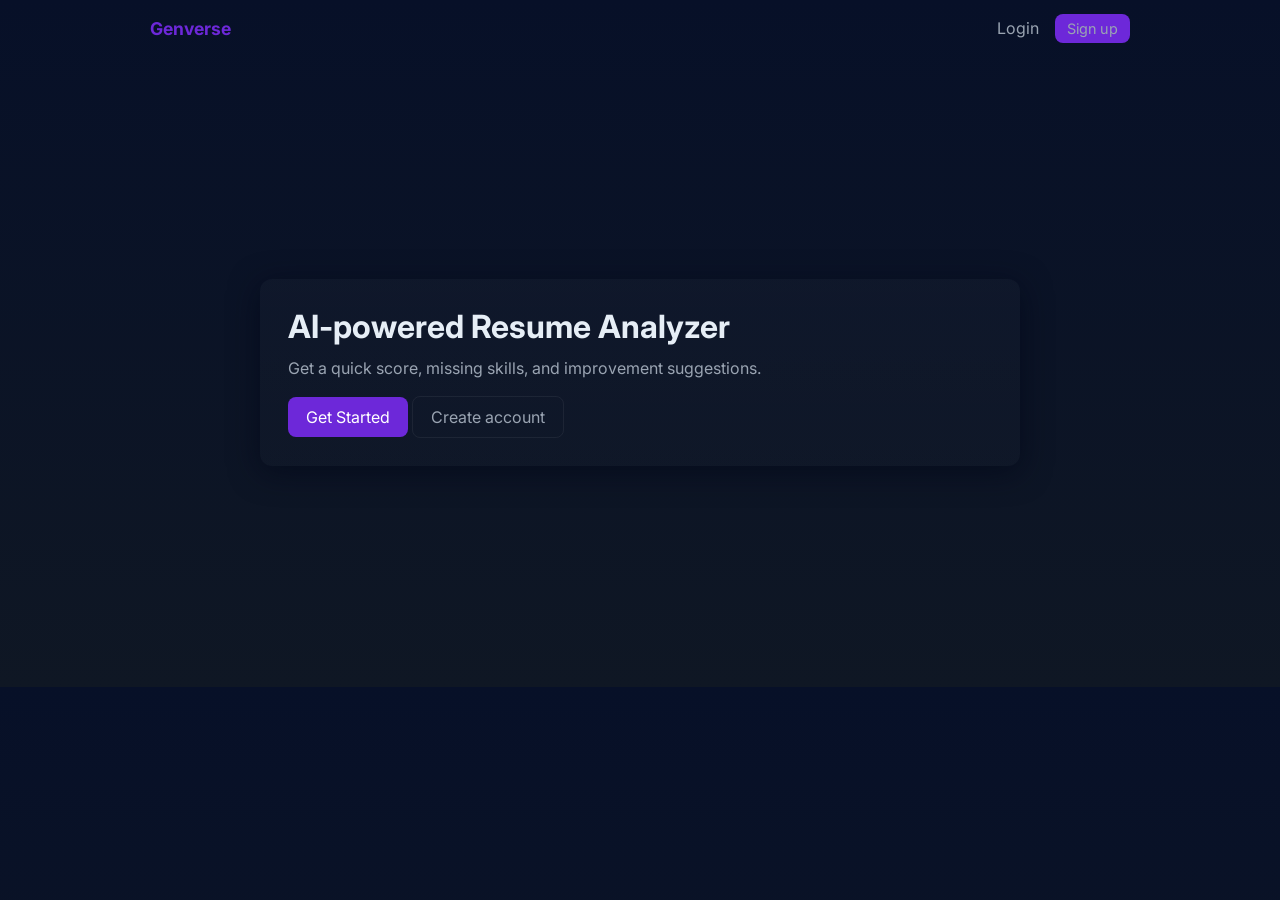
<file: index.html>
<!DOCTYPE html>
<html lang="en">
<head>
  <meta charset="utf-8">
  <meta name="viewport" content="width=device-width,initial-scale=1">
  <title>Genverse</title>
  <link href="https://fonts.googleapis.com/css2?family=Inter:wght@300;400;600;700&display=swap" rel="stylesheet">
  <link rel="stylesheet" href="css/style.css">
  </head>
<body>
  <nav class="site-nav">
    <div class="nav-inner">
      <a class="brand" href="index.html">Genverse</a>
      <div class="nav-links">
        <a href="login.html">Login</a>
        <a href="signup.html" class="btn small">Sign up</a>
      </div>
    </div>
  </nav>

  <main class="hero">
    <div class="card">
      <h1>AI-powered Resume Analyzer</h1>
      <p class="muted">Get a quick score, missing skills, and improvement suggestions.</p>
      <div class="actions">
        <a href="login.html" class="btn">Get Started</a>
        <a href="signup.html" class="btn ghost">Create account</a>
      </div>
    </div>
  </main>
</body>
</html>
</file>
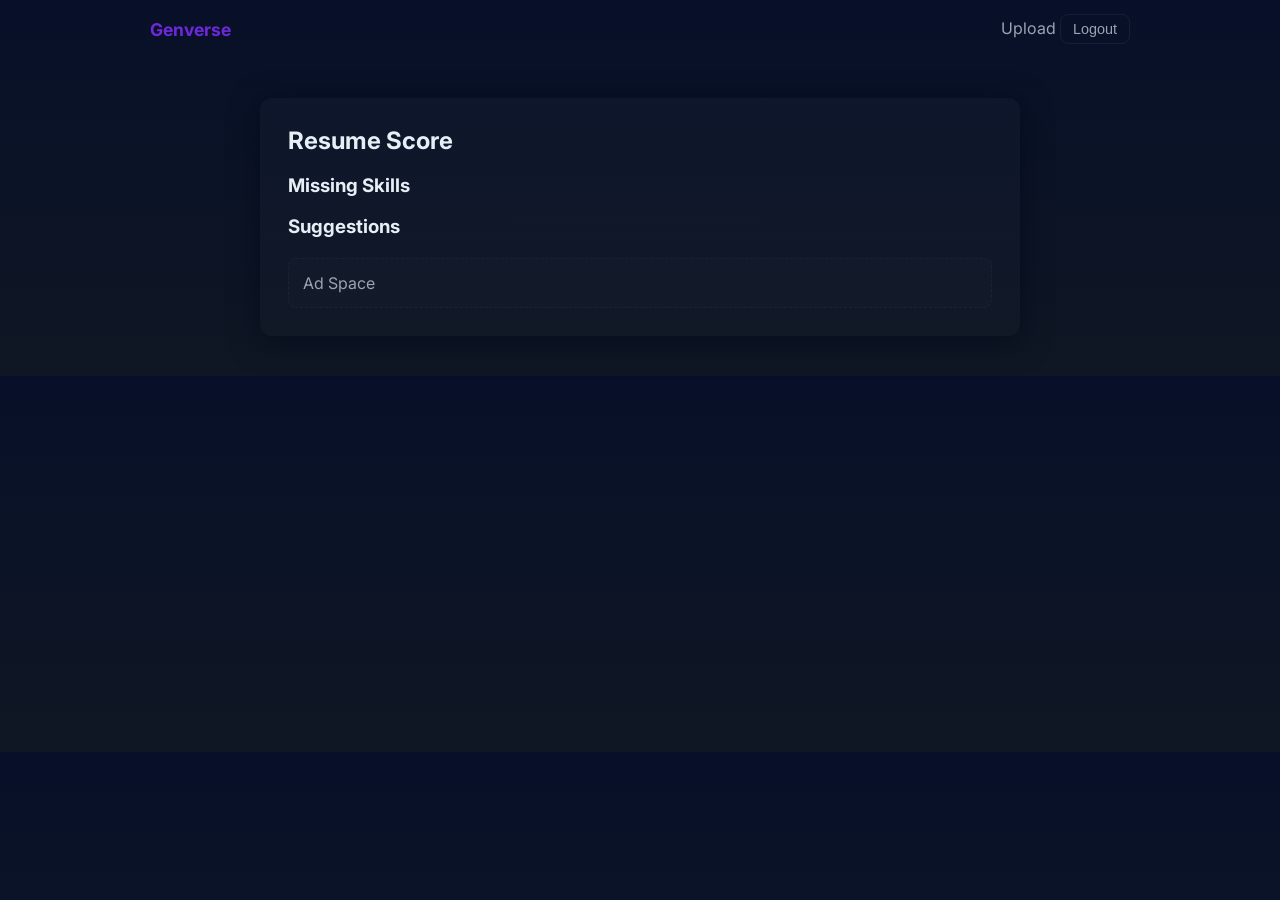
<file: dashboard.html>
<!DOCTYPE html>
<html lang="en">
<head>
  <meta charset="utf-8">
  <meta name="viewport" content="width=device-width,initial-scale=1">
  <title>Dashboard</title>
  <link href="https://fonts.googleapis.com/css2?family=Inter:wght@300;400;600;700&display=swap" rel="stylesheet">
  <link rel="stylesheet" href="css/style.css">
  </head>
<body>
  <nav class="site-nav">
    <div class="nav-inner">
      <a class="brand" href="index.html">Genverse</a>
      <div class="nav-links">
        <a href="upload.html">Upload</a>
        <button id="logoutBtn" class="btn small ghost">Logout</button>
      </div>
    </div>
  </nav>

  <main class="center-card">
    <div class="card">
      <h2>Resume Score</h2>
      <h1 id="score"></h1>

      <h3>Missing Skills</h3>
      <ul id="skills"></ul>

      <h3>Suggestions</h3>
      <ul id="suggestions"></ul>

      <!-- Ad placeholder -->
      <div class="ad-box">Ad Space</div>
    </div>
  </main>

  <script type="module" src="js/dashboard.js"></script>
</body>
</html>
</file>
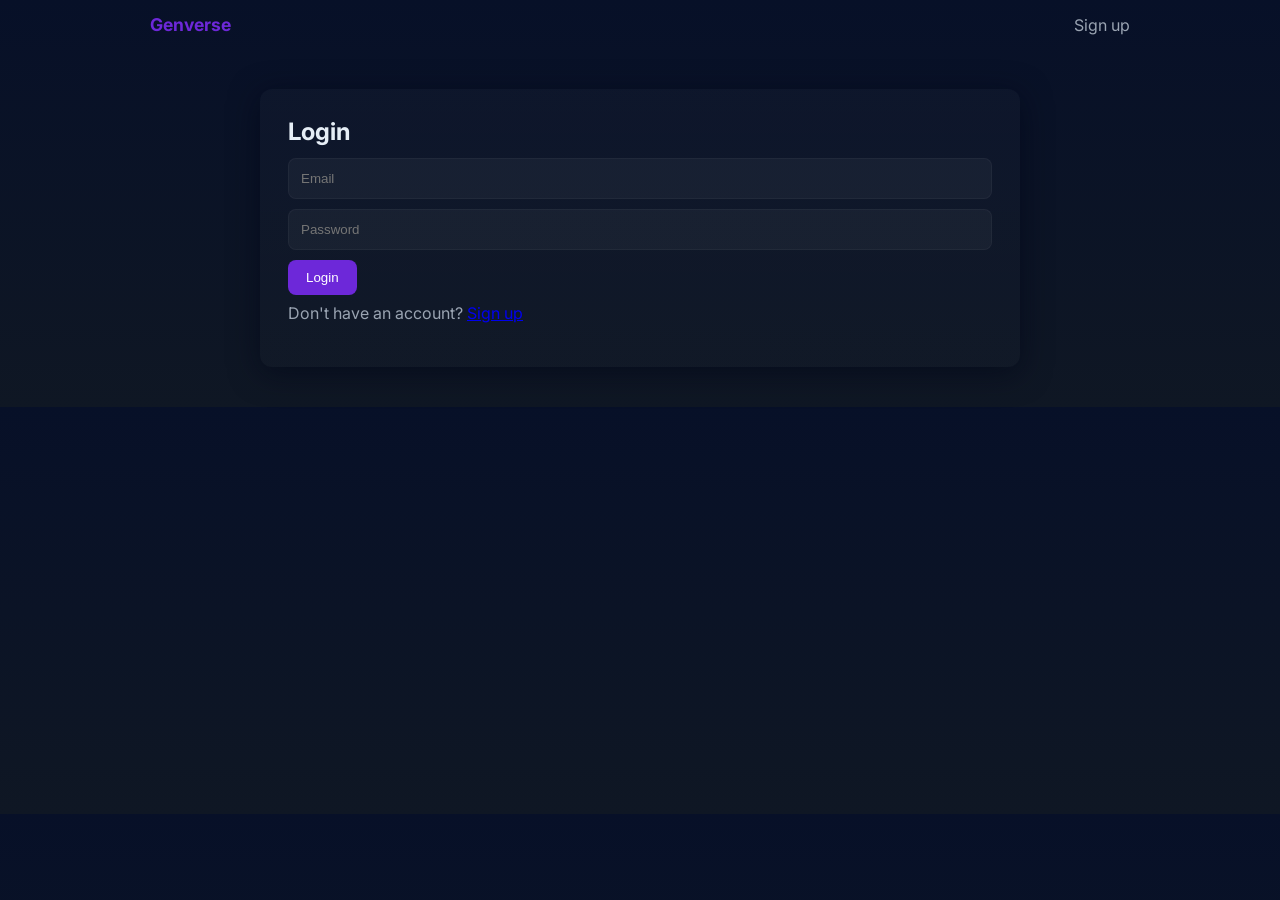
<file: login.html>
<!DOCTYPE html>
<html lang="en">
<head>
  <meta charset="utf-8">
  <meta name="viewport" content="width=device-width,initial-scale=1">
  <title>Login - Genverse</title>
  <link href="https://fonts.googleapis.com/css2?family=Inter:wght@300;400;600;700&display=swap" rel="stylesheet">
  <link rel="stylesheet" href="css/style.css">
  </head>
<body>
  <nav class="site-nav">
    <div class="nav-inner">
      <a class="brand" href="index.html">Genverse</a>
      <div class="nav-links">
        <a href="signup.html">Sign up</a>
      </div>
    </div>
  </nav>

  <main class="center-card">
    <div class="card">
      <h2>Login</h2>
      <input id="email" placeholder="Email" type="email">
      <input id="password" type="password" placeholder="Password">
      <button id="loginBtn" class="btn">Login</button>
      <p class="muted">Don't have an account? <a href="signup.html">Sign up</a></p>
    </div>
  </main>

  <script type="module">
    import { signInWithEmail } from "./js/auth.js";

    const loginBtn = document.getElementById('loginBtn');
    const email = document.getElementById('email');
    const password = document.getElementById('password');

    loginBtn.onclick = () => signInWithEmail(email.value, password.value);
  </script>
</body>
</html>
</file>
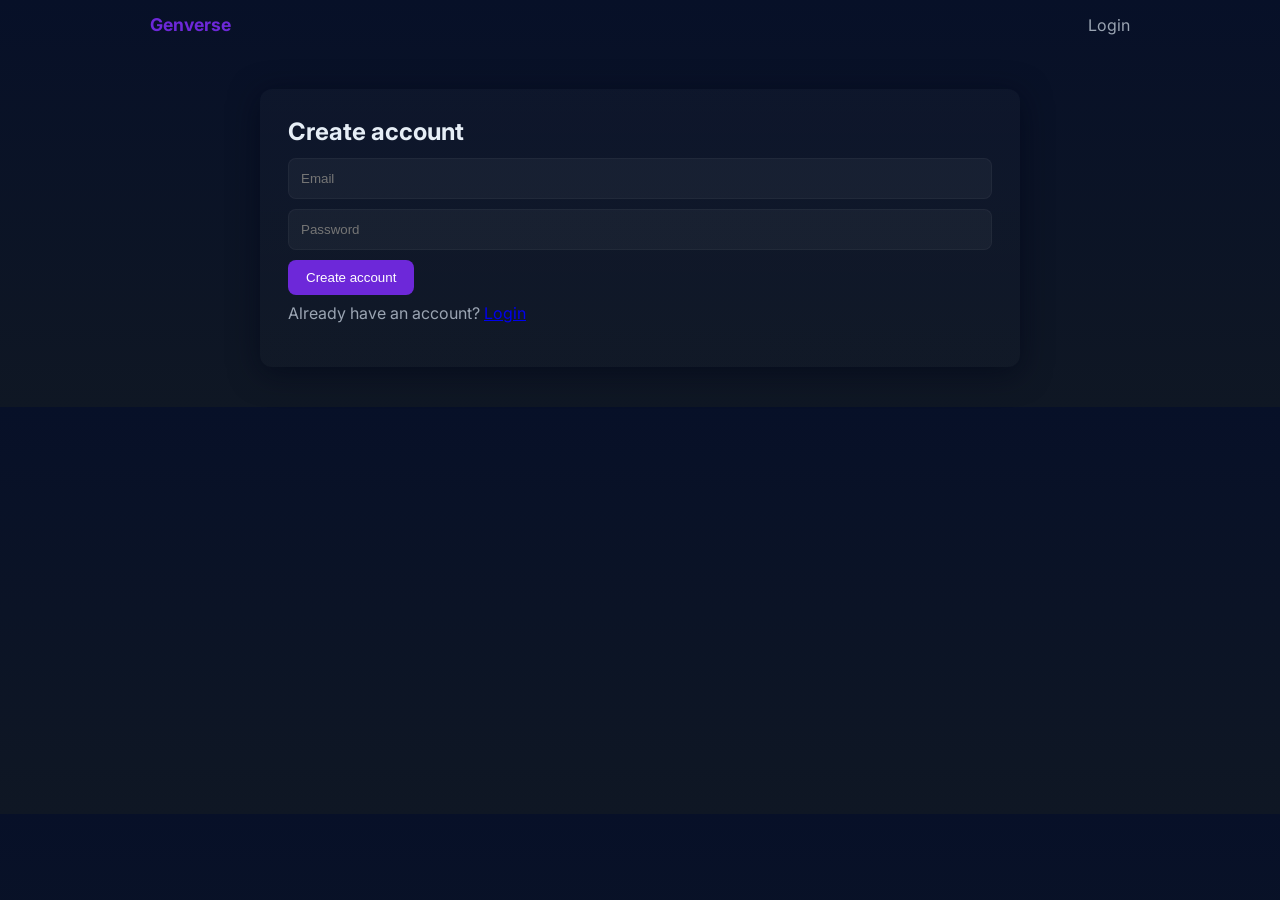
<file: signup.html>
<!DOCTYPE html>
<html lang="en">
<head>
  <meta charset="utf-8">
  <meta name="viewport" content="width=device-width,initial-scale=1">
  <title>Sign up - Genverse</title>
  <link href="https://fonts.googleapis.com/css2?family=Inter:wght@300;400;600;700&display=swap" rel="stylesheet">
  <link rel="stylesheet" href="css/style.css">
</head>
<body>
  <nav class="site-nav">
    <div class="nav-inner">
      <a class="brand" href="index.html">Genverse</a>
      <div class="nav-links">
        <a href="login.html">Login</a>
      </div>
    </div>
  </nav>

  <main class="center-card">
    <div class="card">
      <h2>Create account</h2>
      <input id="email" placeholder="Email" type="email">
      <input id="password" placeholder="Password" type="password">
      <button id="signupBtn" class="btn">Create account</button>
      <p class="muted">Already have an account? <a href="login.html">Login</a></p>
    </div>
  </main>

  <script type="module">
    import { signUpWithEmail } from "./js/auth.js";

    const signupBtn = document.getElementById('signupBtn');
    const email = document.getElementById('email');
    const password = document.getElementById('password');

    signupBtn.onclick = () => signUpWithEmail(email.value, password.value);
  </script>
</body>
</html>
</file>
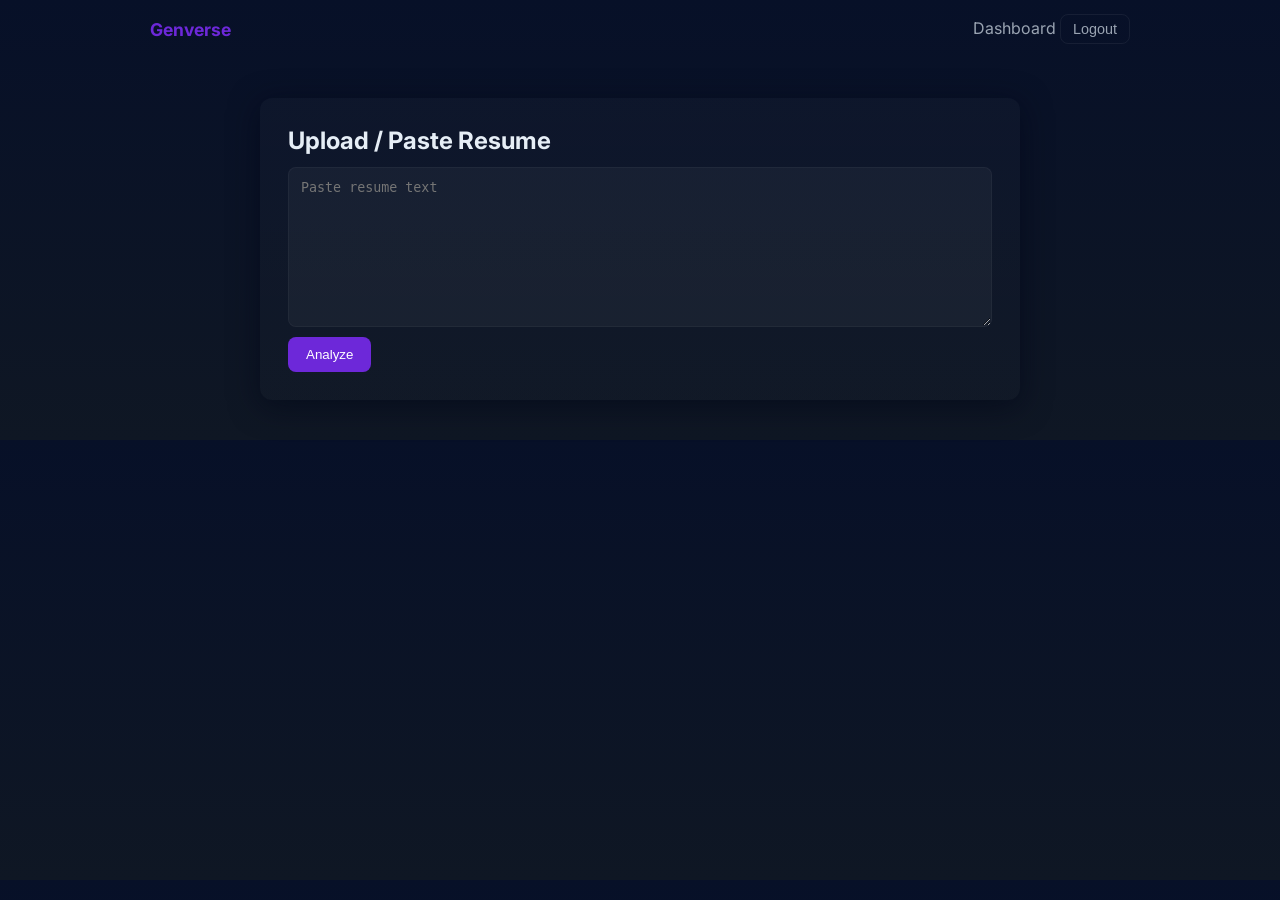
<file: upload.html>
<!DOCTYPE html>
<html lang="en">
<head>
  <meta charset="utf-8">
  <meta name="viewport" content="width=device-width,initial-scale=1">
  <title>Upload Resume</title>
  <link href="https://fonts.googleapis.com/css2?family=Inter:wght@300;400;600;700&display=swap" rel="stylesheet">
  <link rel="stylesheet" href="css/style.css">
  </head>
<body>
  <nav class="site-nav">
    <div class="nav-inner">
      <a class="brand" href="index.html">Genverse</a>
      <div class="nav-links">
        <a href="dashboard.html">Dashboard</a>
        <button id="logoutBtn" class="btn small ghost">Logout</button>
      </div>
    </div>
  </nav>

  <main class="center-card">
    <div class="card">
      <h2>Upload / Paste Resume</h2>
      <textarea id="resumeText" placeholder="Paste resume text"></textarea>
      <button id="analyzeBtn" class="btn">Analyze</button>
    </div>
  </main>

  <script type="module" src="js/upload.js"></script>
</body>
</html>
</file>
<file: css/style.css>
:root{
  --bg:#0f1724;
  --card:#0b1220;
  --muted:#9aa4b2;
  --accent:#6d28d9;
  --glass: rgba(255,255,255,0.04);
}

*{box-sizing:border-box}
body{
  font-family: Inter, system-ui, -apple-system, 'Segoe UI', Roboto, Arial;
  margin:0;
  background: linear-gradient(180deg,#071028 0%, #0f1724 100%);
  color:#e6eef6;
  -webkit-font-smoothing:antialiased;
}

.site-nav{background:transparent;padding:14px 20px}
.nav-inner{max-width:980px;margin:0 auto;display:flex;align-items:center;justify-content:space-between}
.brand{font-weight:700;color:var(--accent);text-decoration:none;font-size:1.1rem}
.nav-links a{color:var(--muted);margin-left:12px;text-decoration:none}
.nav-links .btn.small{padding:6px 12px}

.hero{display:flex;align-items:center;justify-content:center;height:70vh}
.center-card{display:flex;align-items:center;justify-content:center;padding:40px 20px}
.card{width:100%;max-width:760px;background:linear-gradient(180deg, rgba(255,255,255,0.02), rgba(255,255,255,0.01));border-radius:12px;padding:28px;box-shadow:0 6px 30px rgba(2,6,23,0.6)}
.card h1,.card h2{margin:0 0 12px 0}
.muted{color:var(--muted);margin-top:8px}

input, textarea{display:block;width:100%;padding:12px;margin:10px 0;border-radius:8px;border:1px solid rgba(255,255,255,0.04);background:var(--glass);color:inherit}
textarea{min-height:160px;resize:vertical}

.actions{margin-top:18px}
.btn{display:inline-block;background:var(--accent);color:white;padding:10px 18px;border-radius:8px;text-decoration:none;border:none;cursor:pointer}
.btn.ghost{background:transparent;border:1px solid rgba(255,255,255,0.06);color:var(--muted)}
.btn.small{padding:6px 10px;font-size:0.9rem}

.ad-box{margin-top:20px;padding:14px;border-radius:8px;border:1px dashed rgba(255,255,255,0.04);color:var(--muted);background:rgba(255,255,255,0.01)}

@media (max-width:640px){
  .card{padding:20px;margin:12px}
  .nav-inner{padding:0 6px}
}
</file>
